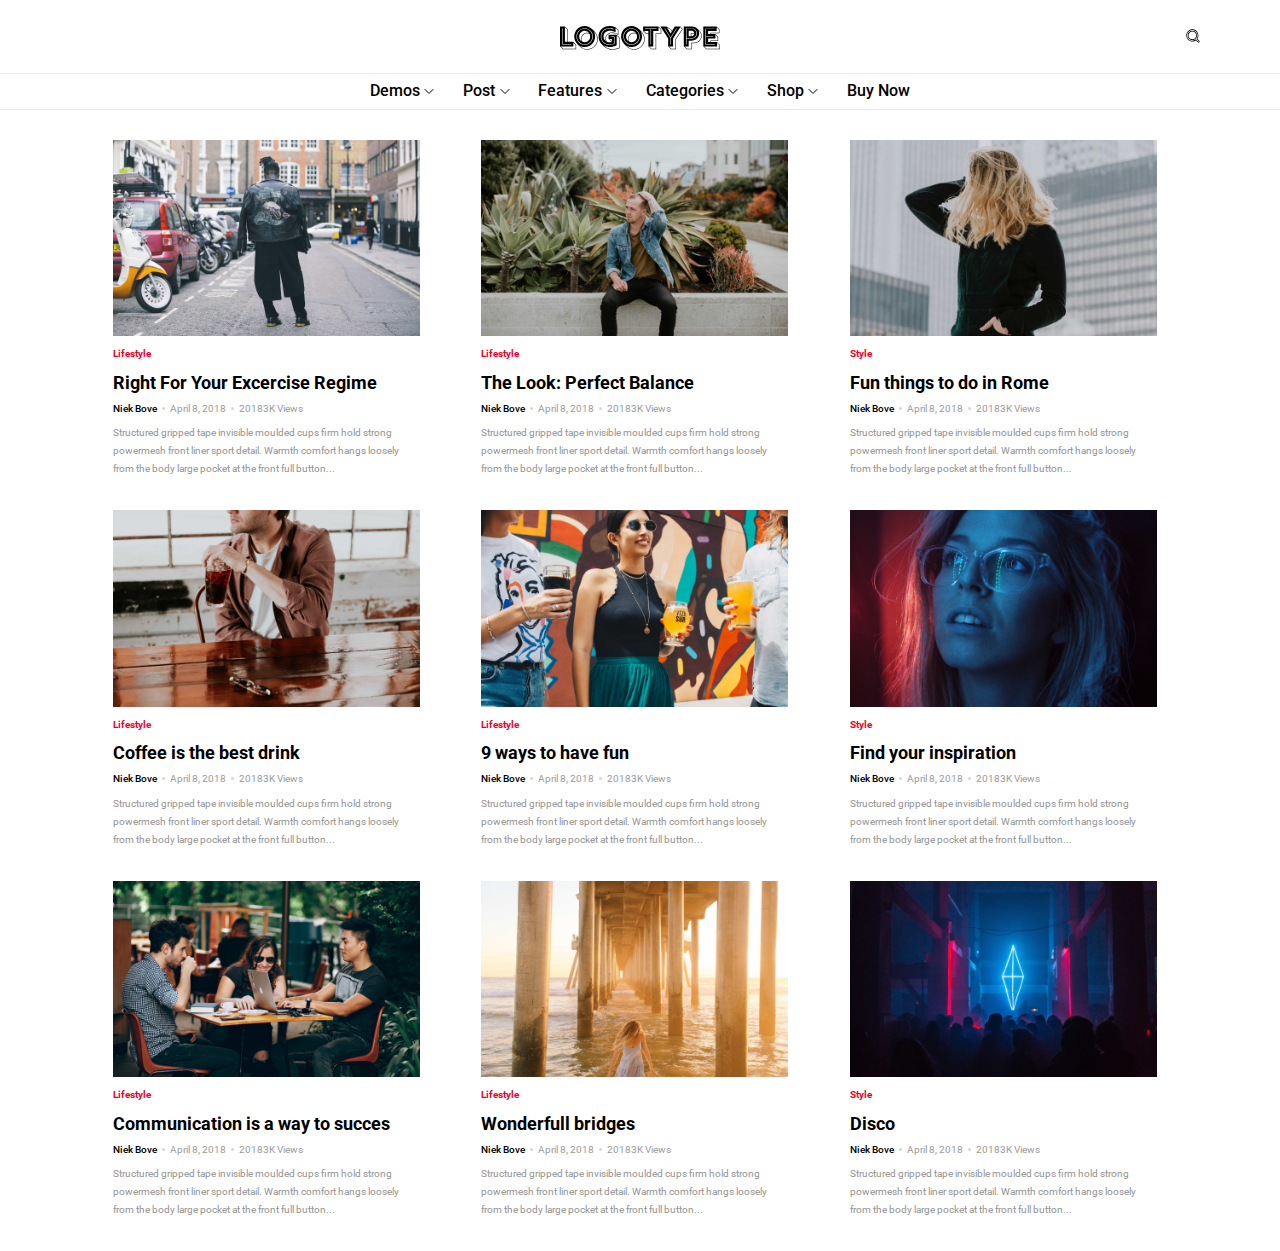
<file: Compiled-HTML/index.html>
<!DOCTYPE html><html><head><meta charset="UTF-8"><meta name="viewport" content="width=device-width, user-scalable=no, initial-scale=1.0, maximum-scale=1.0, minimum-scale=1.0"><meta http-equiv="X-UA-Compatible" content="ie-edge"><link rel="stylesheet" href="../css/style.css"><title>Blog</title></head><header class="header"><div class="header__mobile"><div class="header__mobile-top"><img class="header__logo" src="../media/svg/Logotype.svg"><div class="header__close-btn"><span class="header__mobile-cross"></span></div></div><div class="header__bottom_mobile"><div class="header__select"> <div class="header__select-header"><span class="header__select-current">Demos</span><div class="header__select-icon"><img class="header__select-icon-img" src="../media/svg/Select-icon.svg" alt=""></div></div><div class="header__select-body"><div class="header__select-item"> <span class="header__select-item-text">Post Header</span></div><div class="header__select-item"> <span class="header__select-item-text">Post Layout</span></div><div class="header__select-item"> <span class="header__select-item-text">Share Buttons</span></div><div class="header__select-item"> <span class="header__select-item-text">Gallery Post</span></div><div class="header__select-item"> <span class="header__select-item-text">Video Post</span></div></div></div><div class="header__select"> <div class="header__select-header"><span class="header__select-current">Post</span><div class="header__select-icon"><img class="header__select-icon-img" src="../media/svg/Select-icon.svg" alt=""></div></div><div class="header__select-body"><div class="header__select-item"> <span class="header__select-item-text">Post Header</span></div><div class="header__select-item"> <span class="header__select-item-text">Post Layout</span></div><div class="header__select-item"> <span class="header__select-item-text">Share Buttons</span></div><div class="header__select-item"> <span class="header__select-item-text">Gallery Post</span></div><div class="header__select-item"> <span class="header__select-item-text">Video Post</span></div></div></div><div class="header__select"> <div class="header__select-header"><span class="header__select-current">Features</span><div class="header__select-icon"><img class="header__select-icon-img" src="../media/svg/Select-icon.svg" alt=""></div></div><div class="header__select-body"><div class="header__select-item"> <span class="header__select-item-text">Post Header</span></div><div class="header__select-item"> <span class="header__select-item-text">Post Layout</span></div><div class="header__select-item"> <span class="header__select-item-text">Share Buttons</span></div><div class="header__select-item"> <span class="header__select-item-text">Gallery Post</span></div><div class="header__select-item"> <span class="header__select-item-text">Video Post</span></div></div></div><div class="header__select"> <div class="header__select-header"><span class="header__select-current">Categories</span><div class="header__select-icon"><img class="header__select-icon-img" src="../media/svg/Select-icon.svg" alt=""></div></div><div class="header__select-body"><div class="header__select-item"> <span class="header__select-item-text">Post Header</span></div><div class="header__select-item"> <span class="header__select-item-text">Post Layout</span></div><div class="header__select-item"> <span class="header__select-item-text">Share Buttons</span></div><div class="header__select-item"> <span class="header__select-item-text">Gallery Post</span></div><div class="header__select-item"> <span class="header__select-item-text">Video Post</span></div></div></div><div class="header__select"> <div class="header__select-header"><span class="header__select-current">Shop</span><div class="header__select-icon"><img class="header__select-icon-img" src="../media/svg/Select-icon.svg" alt=""></div></div><div class="header__select-body"><div class="header__select-item"> <span class="header__select-item-text">Post Header</span></div><div class="header__select-item"> <span class="header__select-item-text">Post Layout</span></div><div class="header__select-item"> <span class="header__select-item-text">Share Buttons</span></div><div class="header__select-item"> <span class="header__select-item-text">Gallery Post</span></div><div class="header__select-item"> <span class="header__select-item-text">Video Post</span></div></div></div><a class="header__link" href="">Buy Now</a></div></div><div class="header__top"><div class="header__burger"><span class="header__burger-menu"></span></div><img class="header__logo" src="../media/svg/Logotype.svg"><div class="header__top_right"><input class="header__text-field" placeholder="Поиск"><button class="header__search"></button></div></div><div class="header__bottom"><div class="header__select"> <div class="header__select-header"><span class="header__select-current">Demos</span><div class="header__select-icon"><img class="header__select-icon-img" src="../media/svg/Select-icon.svg" alt=""></div></div><div class="header__select-body"><div class="header__select-item"> <span class="header__select-item-text">Post Header</span></div><div class="header__select-item"> <span class="header__select-item-text">Post Layout</span></div><div class="header__select-item"> <span class="header__select-item-text">Share Buttons</span></div><div class="header__select-item"> <span class="header__select-item-text">Gallery Post</span></div><div class="header__select-item"> <span class="header__select-item-text">Video Post</span></div></div></div><div class="header__select"> <div class="header__select-header"><span class="header__select-current">Post</span><div class="header__select-icon"><img class="header__select-icon-img" src="../media/svg/Select-icon.svg" alt=""></div></div><div class="header__select-body"><div class="header__select-item"> <span class="header__select-item-text">Post Header</span></div><div class="header__select-item"> <span class="header__select-item-text">Post Layout</span></div><div class="header__select-item"> <span class="header__select-item-text">Share Buttons</span></div><div class="header__select-item"> <span class="header__select-item-text">Gallery Post</span></div><div class="header__select-item"> <span class="header__select-item-text">Video Post</span></div></div></div><div class="header__select"> <div class="header__select-header"><span class="header__select-current">Features</span><div class="header__select-icon"><img class="header__select-icon-img" src="../media/svg/Select-icon.svg" alt=""></div></div><div class="header__select-body"><div class="header__select-item"> <span class="header__select-item-text">Post Header</span></div><div class="header__select-item"> <span class="header__select-item-text">Post Layout</span></div><div class="header__select-item"> <span class="header__select-item-text">Share Buttons</span></div><div class="header__select-item"> <span class="header__select-item-text">Gallery Post</span></div><div class="header__select-item"> <span class="header__select-item-text">Video Post</span></div></div></div><div class="header__select"> <div class="header__select-header"><span class="header__select-current">Categories</span><div class="header__select-icon"><img class="header__select-icon-img" src="../media/svg/Select-icon.svg" alt=""></div></div><div class="header__select-body"><div class="header__select-item"> <span class="header__select-item-text">Post Header</span></div><div class="header__select-item"> <span class="header__select-item-text">Post Layout</span></div><div class="header__select-item"> <span class="header__select-item-text">Share Buttons</span></div><div class="header__select-item"> <span class="header__select-item-text">Gallery Post</span></div><div class="header__select-item"> <span class="header__select-item-text">Video Post</span></div></div></div><div class="header__select"> <div class="header__select-header"><span class="header__select-current">Shop</span><div class="header__select-icon"><img class="header__select-icon-img" src="../media/svg/Select-icon.svg" alt=""></div></div><div class="header__select-body"><div class="header__select-item"> <span class="header__select-item-text">Post Header</span></div><div class="header__select-item"> <span class="header__select-item-text">Post Layout</span></div><div class="header__select-item"> <span class="header__select-item-text">Share Buttons</span></div><div class="header__select-item"> <span class="header__select-item-text">Gallery Post</span></div><div class="header__select-item"> <span class="header__select-item-text">Video Post</span></div></div></div><a class="header__link" href="">Buy Now</a></div></header><main> <div class="main"><div class="main__card"><div class="main__card-image"><img class="main__card-picture" src="../media/png/1.png"></div><div class="main__card-type">Lifestyle</div><div class="main__card-topic">Right For Your Excercise Regime</div><div class="main__card-user"><span class="main__card-author">Niek Bove</span><span class="main__card-date">April 8, 2018</span><span class="main__card-views">20183K Views </span></div><div class="main__card-description">Structured gripped tape invisible moulded cups firm hold strong powermesh front liner sport detail. Warmth comfort hangs loosely from the body large pocket at the front full button...</div></div><div class="main__card"><div class="main__card-image"><img class="main__card-picture" src="../media/png/2.png"></div><div class="main__card-type">Lifestyle</div><div class="main__card-topic">The Look: Perfect Balance</div><div class="main__card-user"><span class="main__card-author">Niek Bove</span><span class="main__card-date">April 8, 2018</span><span class="main__card-views">20183K Views </span></div><div class="main__card-description">Structured gripped tape invisible moulded cups firm hold strong powermesh front liner sport detail. Warmth comfort hangs loosely from the body large pocket at the front full button...</div></div><div class="main__card"><div class="main__card-image"><img class="main__card-picture" src="../media/png/3.png"></div><div class="main__card-type">Style</div><div class="main__card-topic">Fun things to do in Rome</div><div class="main__card-user"><span class="main__card-author">Niek Bove</span><span class="main__card-date">April 8, 2018</span><span class="main__card-views">20183K Views </span></div><div class="main__card-description">Structured gripped tape invisible moulded cups firm hold strong powermesh front liner sport detail. Warmth comfort hangs loosely from the body large pocket at the front full button...</div></div><div class="main__card"><div class="main__card-image"><img class="main__card-picture" src="../media/png/4.png"></div><div class="main__card-type">Lifestyle</div><div class="main__card-topic">Coffee is the best drink</div><div class="main__card-user"><span class="main__card-author">Niek Bove</span><span class="main__card-date">April 8, 2018</span><span class="main__card-views">20183K Views </span></div><div class="main__card-description">Structured gripped tape invisible moulded cups firm hold strong powermesh front liner sport detail. Warmth comfort hangs loosely from the body large pocket at the front full button...</div></div><div class="main__card"><div class="main__card-image"><img class="main__card-picture" src="../media/png/5.png"></div><div class="main__card-type">Lifestyle</div><div class="main__card-topic">9 ways to have fun</div><div class="main__card-user"><span class="main__card-author">Niek Bove</span><span class="main__card-date">April 8, 2018</span><span class="main__card-views">20183K Views </span></div><div class="main__card-description">Structured gripped tape invisible moulded cups firm hold strong powermesh front liner sport detail. Warmth comfort hangs loosely from the body large pocket at the front full button...</div></div><div class="main__card"><div class="main__card-image"><img class="main__card-picture" src="../media/png/6.png"></div><div class="main__card-type">Style</div><div class="main__card-topic">Find your inspiration</div><div class="main__card-user"><span class="main__card-author">Niek Bove</span><span class="main__card-date">April 8, 2018</span><span class="main__card-views">20183K Views </span></div><div class="main__card-description">Structured gripped tape invisible moulded cups firm hold strong powermesh front liner sport detail. Warmth comfort hangs loosely from the body large pocket at the front full button...</div></div><div class="main__card"><div class="main__card-image"><img class="main__card-picture" src="../media/png/7.png"></div><div class="main__card-type">Lifestyle</div><div class="main__card-topic">Communication is a way to succes</div><div class="main__card-user"><span class="main__card-author">Niek Bove</span><span class="main__card-date">April 8, 2018</span><span class="main__card-views">20183K Views </span></div><div class="main__card-description">Structured gripped tape invisible moulded cups firm hold strong powermesh front liner sport detail. Warmth comfort hangs loosely from the body large pocket at the front full button...</div></div><div class="main__card"><div class="main__card-image"><img class="main__card-picture" src="../media/png/8.png"></div><div class="main__card-type">Lifestyle</div><div class="main__card-topic">Wonderfull bridges</div><div class="main__card-user"><span class="main__card-author">Niek Bove</span><span class="main__card-date">April 8, 2018</span><span class="main__card-views">20183K Views </span></div><div class="main__card-description">Structured gripped tape invisible moulded cups firm hold strong powermesh front liner sport detail. Warmth comfort hangs loosely from the body large pocket at the front full button...</div></div><div class="main__card"><div class="main__card-image"><img class="main__card-picture" src="../media/png/9.png"></div><div class="main__card-type">Style</div><div class="main__card-topic">Disco</div><div class="main__card-user"><span class="main__card-author">Niek Bove</span><span class="main__card-date">April 8, 2018</span><span class="main__card-views">20183K Views </span></div><div class="main__card-description">Structured gripped tape invisible moulded cups firm hold strong powermesh front liner sport detail. Warmth comfort hangs loosely from the body large pocket at the front full button...</div></div></div></main></html>
</file>
<file: css/style.css>
@import url('https://fonts.googleapis.com/css2?family=Roboto:ital,wght@0,100..900;1,100..900&display=swap');
@import url('normalize.css');
@import url('header.css');
@import url('main.css');
@import url('adaptive_font_scale.css');
</file>
